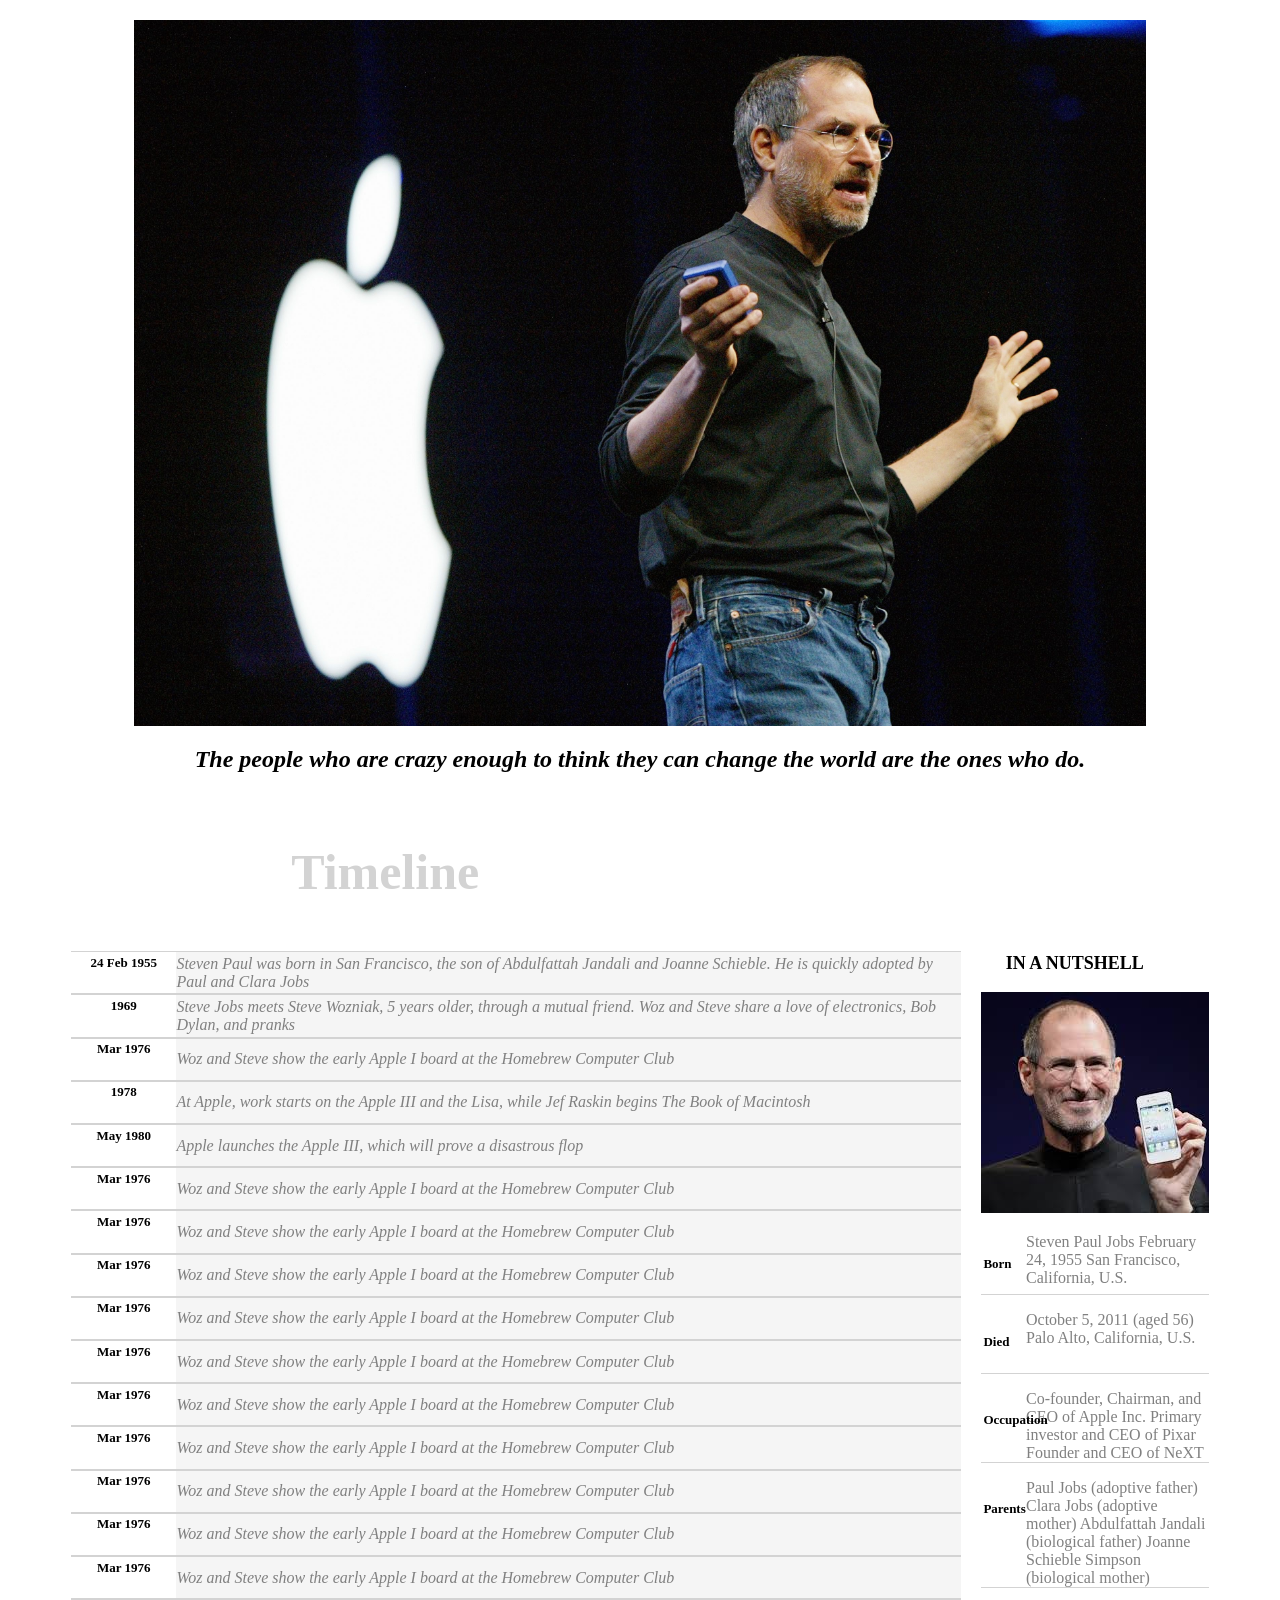
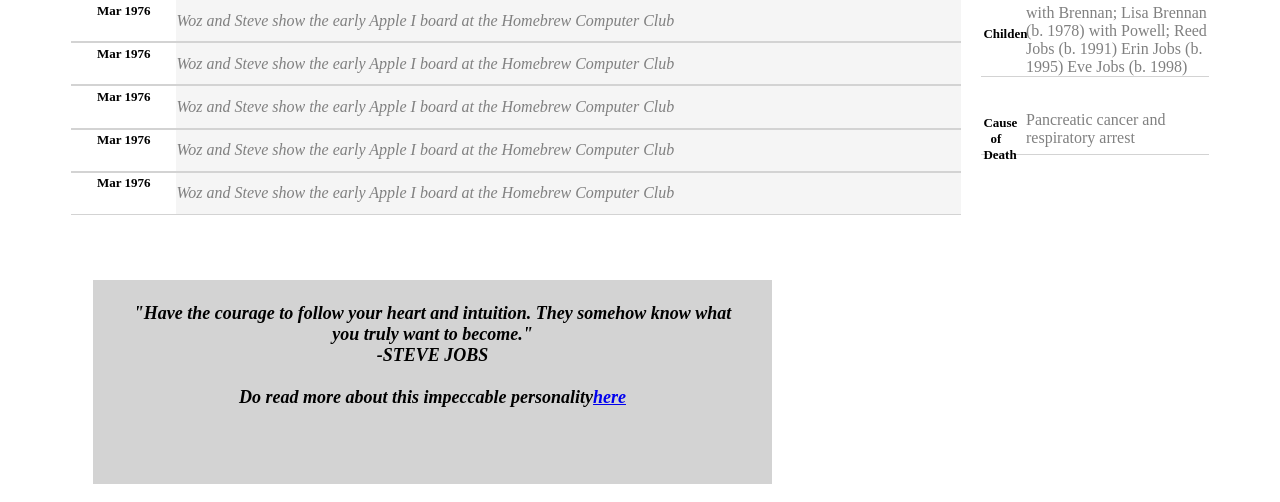
<file: index.html>
<!DOCTYPE html>
<html>
<head>
<meta charset="UTF-8">
<meta name="description"content="">
<meta name="keywords" content="">
<link href="steve.css"rel="stylesheet"type="text/css"> 
</head>
<body>
<img class="image" src="7.jpg" alt="image">
<p>
 <h2 class="people"><em> <strong>The people who are crazy enough to think they can change the world are the ones who do.</strong></em>
 </h2>
</p>
<div class='main_content'>
<div clas='timeline'>
<p class="time">Timeline</p>
    <p class="one">
      <span><strong> 24 Feb 1955</strong></span>
      <em>
    Steven Paul was born in San Francisco,
     the son of Abdulfattah Jandali and Joanne Schieble. 
     He is quickly adopted by Paul and Clara Jobs 
     </em>
     </p>
     <p class="one">
      <span><strong>1969</strong></span>
      <em>
        Steve Jobs meets Steve Wozniak, 5 years older, through a mutual friend.
         Woz and Steve share a love of electronics, 
        Bob Dylan, and pranks
     </em>
     </p>
     <p class="one">
      <span><strong>Mar 1976</strong></span>
      <em>
        Woz and Steve show the early Apple I board at the Homebrew Computer Club
     </em>
     </p>
     <p class="one">
      <span><strong> 1978</strong></span>
      <em>
        At Apple, work starts on the Apple III and the Lisa, 
        while Jef Raskin begins The Book of Macintosh
     </em>
     </p>
     <p class="one">
      <span><strong>May 1980</strong></span>
      <em>
        Apple launches the Apple III, 
        which will prove a disastrous flop
     </em>
     </p>
     <p class="one">
      <span><strong>Mar 1976</strong></span>
      <em>
        Woz and Steve show the early Apple I board at the Homebrew Computer Club
     </em>
     </p>
     <p class="one">
      <span><strong>Mar 1976</strong></span>
      <em>
        Woz and Steve show the early Apple I board at the Homebrew Computer Club
     </em>
     </p>
     <p class="one">
      <span><strong>Mar 1976</strong></span>
      <em>
        Woz and Steve show the early Apple I board at the Homebrew Computer Club
     </em>
     </p>
     <p class="one">
      <span><strong>Mar 1976</strong></span>
      <em>
        Woz and Steve show the early Apple I board at the Homebrew Computer Club
     </em>
     </p>
     <p class="one">
      <span><strong>Mar 1976</strong></span>
      <em>
        Woz and Steve show the early Apple I board at the Homebrew Computer Club
     </em>
     </p>
     <p class="one">
      <span><strong>Mar 1976</strong></span>
      <em>
        Woz and Steve show the early Apple I board at the Homebrew Computer Club
     </em>
     </p>
     <p class="one">
       <span><strong>Mar 1976</strong></span>
      <em>
        Woz and Steve show the early Apple I board at the Homebrew Computer Club
     </em>
     </p>
     <p class="one">
      <span><strong>Mar 1976</strong></span>
      <em>
        Woz and Steve show the early Apple I board at the Homebrew Computer Club
     </em>
     </p>
     <p class="one">
      <span><strong>Mar 1976</strong>
      </span>
      <em>
        Woz and Steve show the early Apple I board at the Homebrew Computer Club
     </em>
     </p>
     <p class="one">
      <span><strong>Mar 1976</strong></span>
      <em>
        Woz and Steve show the early Apple I board at the Homebrew Computer Club
     </em>
     </p>
     <p class="one">
       <span><strong>Mar 1976</strong></span>
      <em>
        Woz and Steve show the early Apple I board at the Homebrew Computer Club
     </em>
     </p>
     <p class="one">
      <span><strong>Mar 1976</strong></span>
      <em>
        Woz and Steve show the early Apple I board at the Homebrew Computer Club
     </em>
     </p>
     <p class="one">
      <span><strong>Mar 1976</strong></span>
      <em>
        Woz and Steve show the early Apple I board at the Homebrew Computer Club
     </em>
     </p>
     <p class="one">
      <span><strong>Mar 1976</strong></span>
      <em>
        Woz and Steve show the early Apple I board at the Homebrew Computer Club
     </em>
     </p>
     <p class="one">
      <span><strong>Mar 1976</strong></span>
      <em>
        Woz and Steve show the early Apple I board at the Homebrew Computer Club
     </em>
     </p>




  </div>
  <div class='nutshell'>
    <h3>IN A NUTSHELL</h3>
    <p class="imagesteve">
      <img src="8.jpg" alt="image">
      
  <p class="two">
    <span class="three">Born</span>
    Steven Paul Jobs
    February 24, 1955
    San Francisco, California, U.S.
  </p>
    </p>
    <p class="two">
      <span class="three">Died</span>
    October 5, 2011 (aged 56)
Palo Alto, California, U.S.
</p>
<p class="two">
  <span class="three">Occupation</span>
  Co-founder, Chairman, and CEO of Apple Inc.
  Primary investor and CEO of Pixar
  Founder and CEO of NeXT
</p>
<p class="two">
  <span class="three">Parents</span>
  Paul Jobs (adoptive father)
  Clara Jobs (adoptive mother)
  Abdulfattah Jandali (biological father)
  Joanne Schieble Simpson (biological mother)
</p>
<p class="two">
  <span class="three">Childen</span>
  with Brennan;
Lisa Brennan (b. 1978)
with Powell;
Reed Jobs (b. 1991)
Erin Jobs (b. 1995)
Eve Jobs (b. 1998)
</p>
<p class="two">
  <span class="three">Cause of  Death</span>
  <br>Pancreatic cancer and
  respiratory arrest
  
</p>


 
</div>
</div>
<p class="four">
  <br>
  <em>
    "Have the courage to follow your heart and intuition.
     They somehow know what <br>you truly want to become."
     <br>
-STEVE JOBS
<br>
<br>
Do read more about this impeccable personality<a href="https://codepen.io/">here</a> 
  </em>
</p>
</body>
</html>
</file>
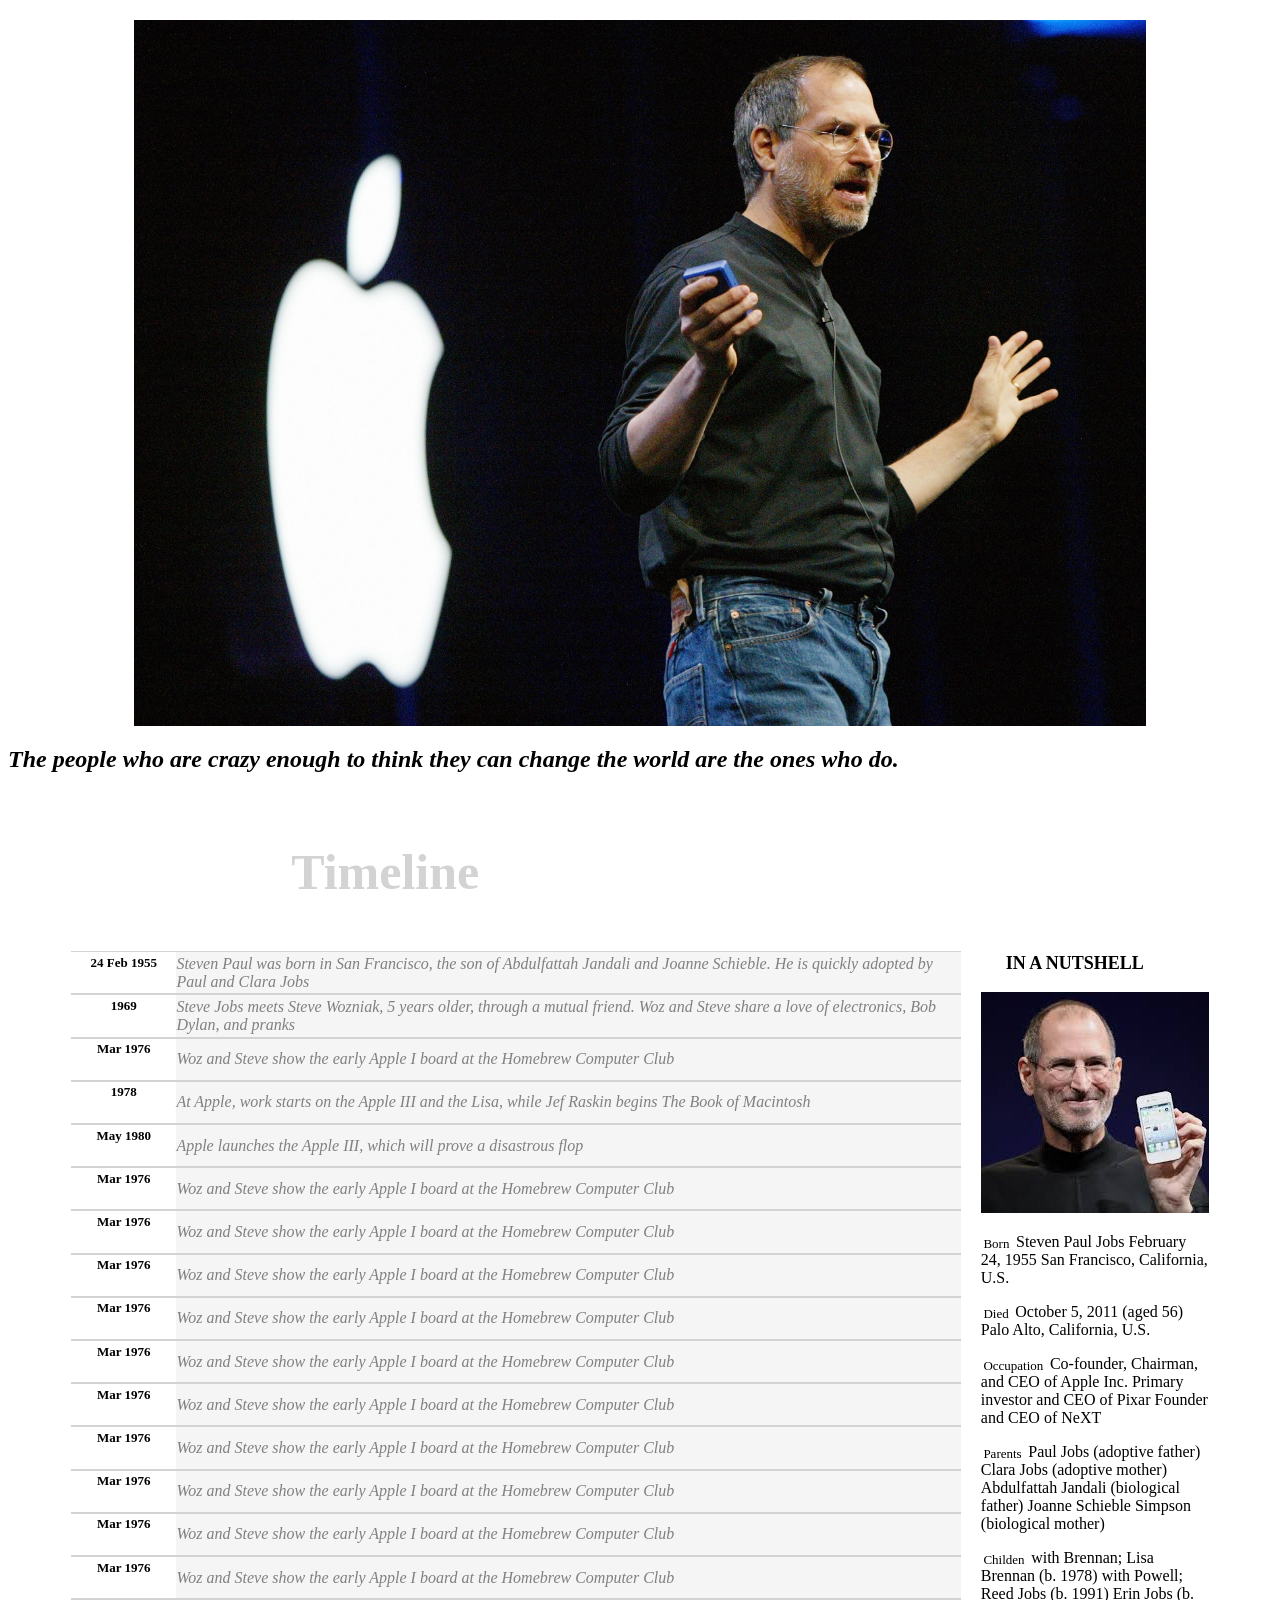
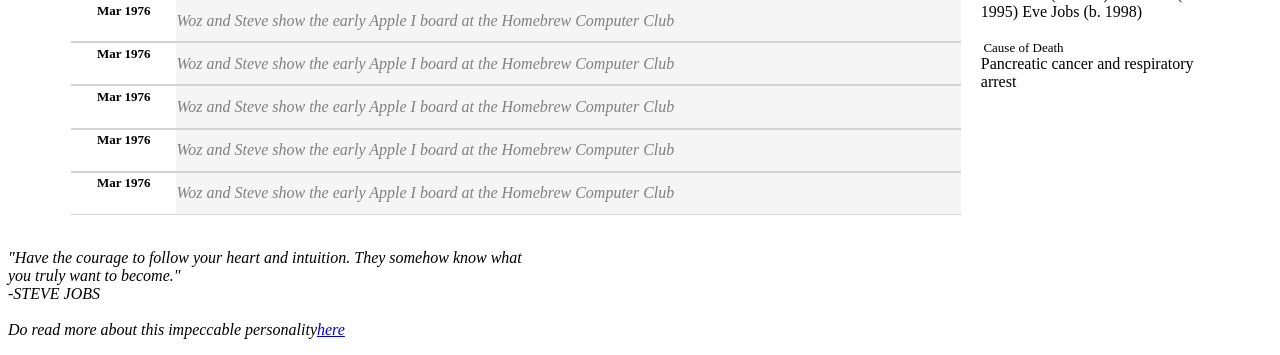
<file: steve.html>
<!DOCTYPE html>
<html>
<head>
<meta charset="UTF-8">
<meta name="description"content="">
<meta name="keywords" content="">
<link href="steve.css"rel="stylesheet"type="text/css"> 
</head>
<body>
<img class="image" src="7.jpg" alt="image">
<p>
 <h2 class="no"><em> <strong>The people who are crazy enough to think they can change the world are the ones who do.</strong></em>
 </h2>
</p>
<div class='main_content'>
<div clas='timeline'>
<p class="time">Timeline</p>
    <p class="one">
      <span class="can">
        <strong>
          24 Feb 1955
        </strong>
      </span>
      
      <em>
    Steven Paul was born in San Francisco,
     the son of Abdulfattah Jandali and Joanne Schieble. 
     He is quickly adopted by Paul and Clara Jobs 
     </em>
     </p>
     <p class="one">
      <span class="can">
      
      <strong>
        1969 
      </strong>
      </span>
      <em>
        Steve Jobs meets Steve Wozniak, 5 years older, through a mutual friend.
         Woz and Steve share a love of electronics, 
        Bob Dylan, and pranks
     </em>
     </p>
     <p class="one">
      <span class="can">
      <strong>
        Mar 1976
      </strong>
      </span>
      <em>
        Woz and Steve show the early Apple I board at the Homebrew Computer Club
     </em>
     </p>
     <p class="one">
      <span>
      <strong>
        1978
      </strong>
      </span>
      <em>
        At Apple, work starts on the Apple III and the Lisa, 
        while Jef Raskin begins The Book of Macintosh
     </em>
     </p>
     <p class="one">
      <span>
      <strong>
        May 1980
      </strong>
      </span>
      <em>
        Apple launches the Apple III, 
        which will prove a disastrous flop
     </em>
     </p>
     <p class="one">
      <span>
      <strong>
        Mar 1976
      </strong>
      </span>
      <em>
        Woz and Steve show the early Apple I board at the Homebrew Computer Club
     </em>
     </p>
     <p class="one">
      <span>
      <strong>
        Mar 1976
      </strong>
      </span>
      <em>
        Woz and Steve show the early Apple I board at the Homebrew Computer Club
     </em>
     </p>
     <p class="one">
      <span>
      <strong>
        Mar 1976
      </strong>
      </span>
      <em>
        Woz and Steve show the early Apple I board at the Homebrew Computer Club
     </em>
     </p>
     <p class="one">
      <span>
      <strong>
        Mar 1976
      </strong>
      </span>
      <em>
        Woz and Steve show the early Apple I board at the Homebrew Computer Club
     </em>
     </p>
     <p class="one">
      <span>
      <strong>
        Mar 1976
      </strong>
      </span>
      <em>
        Woz and Steve show the early Apple I board at the Homebrew Computer Club
     </em>
     </p>
     <p class="one">
      <span>
      <strong>
        Mar 1976
      </strong>
      </span>
      <em>
        Woz and Steve show the early Apple I board at the Homebrew Computer Club
     </em>
     </p>
     <p class="one">
      <span>
      <strong>
        Mar 1976
      </strong>
      </span>
      <em>
        Woz and Steve show the early Apple I board at the Homebrew Computer Club
     </em>
     </p>
     <p class="one">
      <span>
      <strong>
        Mar 1976
      </strong>
      </span>
      <em>
        Woz and Steve show the early Apple I board at the Homebrew Computer Club
     </em>
     </p>
     <p class="one">
      <span>
      <strong>
        Mar 1976
      </strong>
      </span>
      <em>
        Woz and Steve show the early Apple I board at the Homebrew Computer Club
     </em>
     </p>
     <p class="one">
      <span>
      <strong>
        Mar 1976
      </strong>
      </span>
      <em>
        Woz and Steve show the early Apple I board at the Homebrew Computer Club
     </em>
     </p>
     <p class="one">
      <span>
      <strong>
        Mar 1976
      </strong>
      </span>
      <em>
        Woz and Steve show the early Apple I board at the Homebrew Computer Club
     </em>
     </p>
     <p class="one">
      <span>
      <strong>
        Mar 1976
      </strong>
      </span>
      <em>
        Woz and Steve show the early Apple I board at the Homebrew Computer Club
     </em>
     </p>
     <p class="one">
      <span>
      <strong>
        Mar 1976
      </strong>
      </span>
      <em>
        Woz and Steve show the early Apple I board at the Homebrew Computer Club
     </em>
     </p>
     <p class="one">
      <span>
      <strong>
        Mar 1976
      </strong>
      </span>
      <em>
        Woz and Steve show the early Apple I board at the Homebrew Computer Club
     </em>
     </p>
     <p class="one">
      <span>
      <strong>
        Mar 1976
      </strong>
      </span>
      <em>
        Woz and Steve show the early Apple I board at the Homebrew Computer Club
     </em>
     </p>




  </div>
  <div class='nutshell'>
    <h3>IN A NUTSHELL</h3>
    <p class="imagesteve">
      <img src="8.jpg" alt="image">
      
  <p class="rare">
    <span class="all">Born</span>
    Steven Paul Jobs
    February 24, 1955
    San Francisco, California, U.S.
  </p>
    </p>
    <p class="rare">
      <span class="all">Died</span>
    October 5, 2011 (aged 56)
Palo Alto, California, U.S.
</p>
<p class="rare">
  <span class="all">Occupation</span>
  Co-founder, Chairman, and CEO of Apple Inc.
  Primary investor and CEO of Pixar
  Founder and CEO of NeXT
</p>
<p class="rare">
  <span class="all">Parents</span>
  Paul Jobs (adoptive father)
  Clara Jobs (adoptive mother)
  Abdulfattah Jandali (biological father)
  Joanne Schieble Simpson (biological mother)
</p>
<p class="rare">
  <span class="all">Childen</span>
  with Brennan;
Lisa Brennan (b. 1978)
with Powell;
Reed Jobs (b. 1991)
Erin Jobs (b. 1995)
Eve Jobs (b. 1998)
</p>
<p class="rare">
  <span class="all">Cause of  Death</span>
  <br>Pancreatic cancer and
  respiratory arrest
  
</p>


 
</div>
</div>
<p class="now">
  <br>
  <em>
    "Have the courage to follow your heart and intuition.
     They somehow know what <br>you truly want to become."
     <br>
-STEVE JOBS
<br>
<br>
Do read more about this impeccable personality<a href="https://codepen.io/">here</a> 
  </em>
</p>
</body>
</html>
</file>
<file: steve.css>
.image{
    display:block;
    max-width: 80%;
    margin: 0 auto;
    margin-top: 20px;
}
.people{
 text-align: center;
}
.time{
    font-size: 50px;
    color: lightgray;
    margin-left: 220px;
    font-weight: bold;
    margin-top: 50px;
}
.one{
  border-top: 1px solid lightgrey;
  border-bottom: 1px solid lightgray;
  background-color: whitesmoke;
  display: flex;
  align-items: center;
  color: grey;
  margin: 0;
}
span{
  font-size: small;
  flex-basis: 150px;
  text-align: center;
  max-width: 100px;
  color:black;
  border: 0;
  border-bottom: 1px solid white;
  padding: 0.2em;
  background-color: white;
  height: 35px;
  width: 25px;
}

  

.main_content{
  display: flex;
  max-width: 90%;
  margin: 0 auto;

}
h3{
  margin-top: 160px;
  margin-left: 25px;
  font-size: 18px;
}

.timeline{
  flex: 3;
}
.nutshell {
  margin-left: 20px;
  flex: 1 200px;
}
.imagesteve{
  max-width: 80%;
  max-height: 80%;
  flex:1 ;
}
.two{
  border-bottom: 1px solid lightgray;
  display: flex;
  margin-bottom: 5px;
  font-size: 15px;
  color: gray;
  font-size: 16px; 
}
.three{
  font-weight: bold;
  position: relative;
  margin-top: 20px;
  flex: 3;
  margin-right:15px;
  color: black;
}
.four{
  border: 2px solid lightgray;
  background-color: lightgrey;
  margin-top: 65px;
  margin-right:500px;
  height: 200px;
  text-align: center;
  margin-left:85px ;
  font-size: 18px;
  font-size: 'Lato' ,sans-serif;
  font-weight: bold;
  max-width: 1000px;
}
</file>
